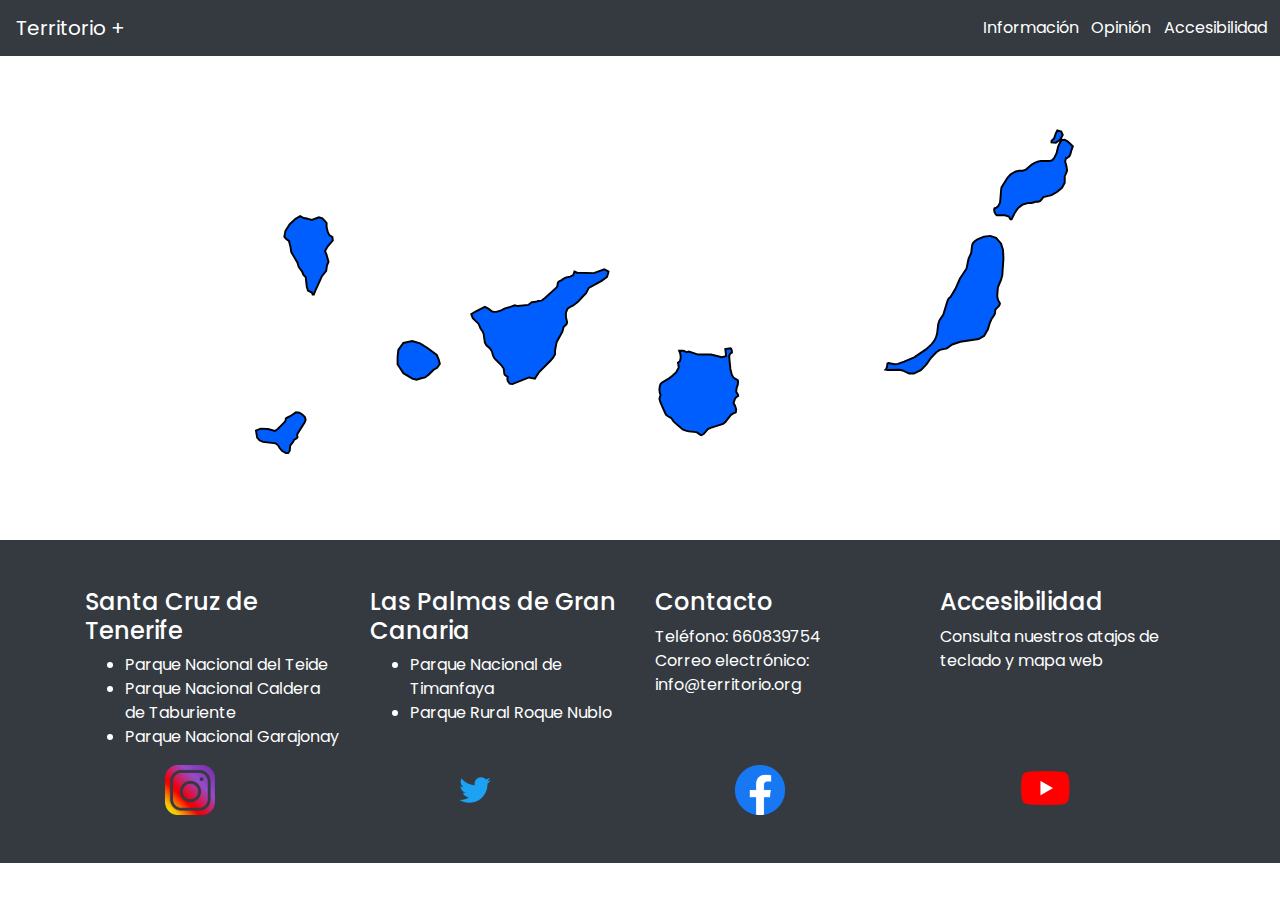
<file: index.html>
<!DOCTYPE html>
<html lang="es">
<head>
<meta charset="UTF-8">
<meta name="viewport" content="width=device-width, initial-scale=1.0">
<link rel="icon" href="./img/logo.png" type="image/x-icon">
<link rel="stylesheet" href="https://stackpath.bootstrapcdn.com/bootstrap/4.5.2/css/bootstrap.min.css">
<link href="https://fonts.googleapis.com/css2?family=Poppins:wght@500;600&display=swap" rel="stylesheet" />
<link rel="stylesheet" href="./css/style.css">
<link rel="stylesheet" href="./css/map.css">
<link rel="stylesheet" href="./css/rrss.css">
<script src="https://code.jquery.com/jquery-3.6.4.min.js"></script>
<script src="./src/atajos.js"></script>
<title>Territorio+</title>
</head>
<body>
<header>
  <nav class="navbar navbar-expand-lg navbar-dark bg-dark">
    <a class="navbar-brand" href="./index.html" id="brand">Territorio +</a>
    <button class="navbar-toggler" type="button" data-toggle="collapse" data-target="#navbarNav" aria-controls="navbarNav" aria-expanded="false" aria-label="Toggle navigation">
      <span class="navbar-toggler-icon"></span>
    </button>
    <div class="collapse navbar-collapse" id="navbarNav">
      <ul class="navbar-nav ml-auto">
        <li class="nav-item">
          <a class="" href="./information.html">Información</a>
        </li>
        <li class="nav-item">
          <a class="" href="./opinion.html">Opinión</a>
        </li>
        <li class="nav-item">
          <a class="" href="./accessibility.html">Accesibilidad</a>
        </li>
      </ul>
    </div>
  </nav>
</header>

<main tabindex="0">
  <section id="map" class="py-5">
    <svg viewBox="-65 800 330 100" version="1.1" xmlns="http://www.w3.org/2000/svg">
        <g stroke-width="0.5" fill="none">
          <a href="./tnf.html" xlink:title="Santa Cruz de Tenerife" aria-label="Santa Cruz de Tenerife">
            <path d="M13.5 882.2l-1.8 2.8-0.1 0.3 0.1 0.6-0.2 0.3-0.7 0.4-0.2 0.5-0.6 0.7-0.2 0.4-0.1 1.2-0.4 0.6-0.6 0-1-0.6-0.6-0.7-0.4-0.7-0.6-0.5-3.3-0.4-0.9-0.4-0.6-0.7-0.3-1.8 1.2-0.5 1.9 0.1 1.8 0.5 0.7-0.5 1.7-1.7 0.3-0.4 0.1-0.6 0.2-0.2 0.9-0.4 1.5-1 0.9 0.1 0.8 0.5 0.6 0.6 0.2 0.7-0.3 0.8z m30.1-11.5l-1.2 0.4-1.1-0.3-2.3-1.4-1.5-2.3 0-1.8 0.2-1.9 1.3-1.8 2.3-0.5 2 0.6 1.9 1.2 2.4 1.8 0.5 1.2 0.3 1.1-0.7 1-0.9 0.5-1.3 1.3-0.9 0.7-1 0.2z m48.3-27.5l-0.4 1.4-1.4 1-3.3 1.8-0.7 1.4-0.9 0.9-1.2 1.3-1.3 1-0.7 0.3-0.7 0.5-0.4 1 0 1.1 0.3 1.3-0.1 0.5-0.4 0.4-0.4 0.4-0.3 1.2-1.5 2.7-0.4 2.2 0 0.9-0.5 0.9-0.7 0.8-2.9 2.9-1.1 1.7-1.5-0.3-4.3 1.7-0.7-0.1-0.5-0.7-0.1-0.5 0.1-0.6-0.4-0.2-0.4-0.3-0.1-0.4-0.1-1-0.1-0.3-0.6-0.8-1.7-1.7-0.4-0.8-0.3-1.1-0.6-0.8-0.8-0.7-0.4-0.7-0.3-2.2-0.2-0.5-0.6-0.9-0.5-1.2-1.5-1.5-0.4-1 1.1-0.7 2.4-1.2 0.8 0.4 1.1 0.8 0.5 0.1 0.6 0 1.2-0.4 1-0.5 1.4-0.4 1.1-0.4 0.8 0.2 2.7-0.3 0.9-0.7 1.1-0.1 0.5-0.2 0.9-0.1 0.9-0.7 3-2.7 0.2-0.4 0.1-0.7 0.2-0.4 0.8-0.4 0.4-0.3 0.8-0.4 1-0.2 0.8-0.4 0.3-0.9 0.7 0.3 4.3 0.1 2.7-1 1.1 0.6z m-77.5-13.6l1 0.3 1.8-0.7 0.9 0.3 0.7 0.7 0.4 0.5 0 1 0.3 1.3 0.4 0.8 0.8 0.5 0.1 0.9-1.3 1.5-0.7 1.2 0.4 1 0.5 1.8-0.4 0.9-0.2 1.4-1.1 1.4-0.9 2-0.8 1.7-0.4 1-0.3 0-0.2-0.5-1-0.5-0.3-1-0.3-2.5-0.6-0.6-0.3-0.8-0.9-1.2-0.3-1.1-1.6-2.7-0.2-1.3-0.4-1.6-0.7-0.5-0.5-0.6 0.3-1.5 1.1-1.7 1.5-1.4 1.2-0.7 0.9 0.5 1.1 0.2z" id="ESP5842" name="Santa Cruz de Tenerife"></path>
          </a>
          <a href="./gc.html" xlink:title="Las Palmas de Gran Canaria" aria-label="Las Palmas de Gran Canaria">
            <path d="M123 864.9l0.1 1.4 0.2 2 0.4 1.6 0.4 0.6 0.4 0.3 0.7 0.4 0.1 0.4-0.1 0.8-0.3 0.9-0.1 0.9 0.5 0.8 0 0.3-0.5 0.3-0.3 0.4-0.4 1.1 0.4 0.7 0.3 0.9-0.1 0.8-0.7 0.3-0.6 0.4-1.4 1.8-0.6 0.5-3.2 1-0.7 0.3-1.1 1.3-0.6 0.3-0.4-0.2-0.5-0.4-0.4-0.2-1.9-0.2-0.8-0.2-0.8-0.3-2.3-2-0.6-0.9-0.9-0.5-0.4-0.3-0.2-0.3-1.3-2.9-0.3-1 0.3-1-0.2-0.6-0.1-0.8 0.1-0.8 0.2-0.6 0.4-0.4 1.7-1 0.8-0.6 1.1-1 0.7-1.3-0.2-1.2 0.5-0.4 0.2-0.9-0.1-1-0.3-0.8 1 0 0.4 0.1 0.5 0.3 0.6-0.2 2.4 0.8 3.3 0 2.8 0.7 1.1-0.3-0.2-1.8 1.3-0.2 0.2 0.1 0.2 0.6 0 0.4-0.4 0.2-0.3 0.6z m52 0.6l-1.2 1.7-1.4 1.4-1.8 0.9-1.2 0-1.7-0.8-0.9-0.2-2.9 0.1-0.6-0.1 0.2-0.2 0.2-0.6 0.1-0.8 0.3-0.1 1.5 0.3 0.9-0.1 1.6-0.6 2.6-1.1 3.1-2.1 1.4-1.3 0.7-0.9 0.4-0.8 0.3-1 0.3-2.5 0.3-0.9 1-1.5 1.1-3.6 0.3-0.6 0.5-0.4 1.3-2.2 1.1-2.5 1.7-2.6 0.5-2.5 0.7-1.5 0.2-1.8 0.2-0.7 0.5-0.5 0.7-0.5 1.7-0.7 1.6-0.2 1.5 0.5 1.3 1.5 0.5 1.7 0.1 2.2-0.3 4.3-0.3 1.1-0.8 1.9-0.1 0.7-0.1 1.7 0.1 0.5 0.1 0.4 0.4 0.7 0.1 0.3-0.2 0.5-0.8 0.8-0.2 0.3-0.1 0.9-0.2 0.5-0.7 1-0.4 0.9-0.5 1.7-1 1.7-1.4 0.8-4.7 0.7-2.1 0.7-1.4 1-1.8 0.4-0.9 0.6-1.4 1.5z m34.8-51.4l-0.2 0.7 0.2 0.7 0.2 0.8 0.1 0.9-0.1 0.3-0.3 0.7-0.2 0.4 0 0.4 0 0.9 0 0.4-0.7 1.3-1.3 1.1-1.4 0.8-2.1 0.5-0.4 0.5-0.4 0.5-0.5 0.2-0.7 0-1 0.3-0.8 0-1.5 0.4-1.2 0.9-0.9 1.3-0.8 1.6-0.3 0-0.4-0.7-1-0.3-2.1 0-0.3-0.3-0.3-0.6-0.1-0.6 0.1-0.3 0.5-0.2 0.4-0.3 0.5-0.9 0.1-0.8 0.2-2.5 0.1-0.7 1.5-2.4 0.8-0.9 0.6-0.4 0.8-0.4 0.8-0.2 1 0 0.8-0.3 1.5-1.3 0.9-0.5 0.8-0.3 0.7-0.1 2.3 0 0.6-0.2 0.5-0.6 0.6-1.2 0.4-1.7 0.4-0.9 0.5-0.8 0.8-0.1 0.8 0.5 1.3 1.2-0.4 1.1-0.2 0.8-0.3 0.7-0.9 0.6z m-1.5-4.9l-1.1 0.8-1.1-0.1 0-0.4 0.7-0.7 0.4-1.2 0.4-0.8 1 0.3 0.4 0.9-0.7 1.2z" id="ESP5829" name="Las Palmas"></path>          
          </a>
        </g>
    </svg>
  </section>
</main>

<footer class="py-5 bg-dark text-white" tabindex="0">
  <div class="container">
    <div class="row">
      <div class="col-lg-3" id="islasPiePaginaTf">
        <h4 tabindex="0">Santa Cruz de Tenerife</h4>
        <ul class="islas">
          <li><a alt="Parque Nacional del Teide" href="./tnf.html">Parque Nacional del Teide</a></li>
          <li><a alt="Parque Nacional Caldera de Taburiente" href="./tnf.html">Parque Nacional Caldera de Taburiente</a></li>
          <li><a alt="Parque Nacional de Garajonay" href="./tnf.html">Parque Nacional Garajonay</a></li>
        </ul>
      </div>
      <div class="col-lg-3 islas" id="islasPiePaginaGc">
        <h4 tabindex="0">Las Palmas de Gran Canaria</h4>
        <ul class="islas">
          <li><a href="./gc.html">Parque Nacional de Timanfaya</a></li>
          <li><a href="./gc.html">Parque Rural Roque Nublo</a></li>
        </ul>
      </div>
      <div class="col-lg-3">
        <h4 tabindex="0">Contacto</h4>
        <p tabindex="0">Teléfono: 660839754<br>Correo electrónico: info@territorio.org</p>
      </div>
      <div class="col-lg-3">
        <h4 tabindex="0">Accesibilidad</h4>
        <p tabindex="0">Consulta nuestros atajos de teclado y mapa web</p>
      </div>
    </div>
    <div class="row">
      <div class="col-lg-3 redesSociales">
        <img src="./img/LOGO/instagram.png" alt="Instagram">
      </div>
      <div class="col-lg-3 redesSociales">
        <img src="./img/LOGO/twitter.png" alt="Twitter">
      </div>
      <div class="col-lg-3 redesSociales">
        <img src="./img/LOGO/facebook.png" alt="Facebook">
      </div>
      <div class="col-lg-3 redesSociales">
        <img src="./img/LOGO/youtube.png" alt="Youtube">
      </div>
    </div>
  </div>      
</footer>
<script src="https://code.jquery.com/jquery-3.5.1.slim.min.js"></script>
<script src="https://cdn.jsdelivr.net/npm/@popperjs/core@2.5.3/dist/umd/popper.min.js"></script>
<script src="https://stackpath.bootstrapcdn.com/bootstrap/4.5.2/js/bootstrap.min.js"></script>
</body>
</html>
</file>
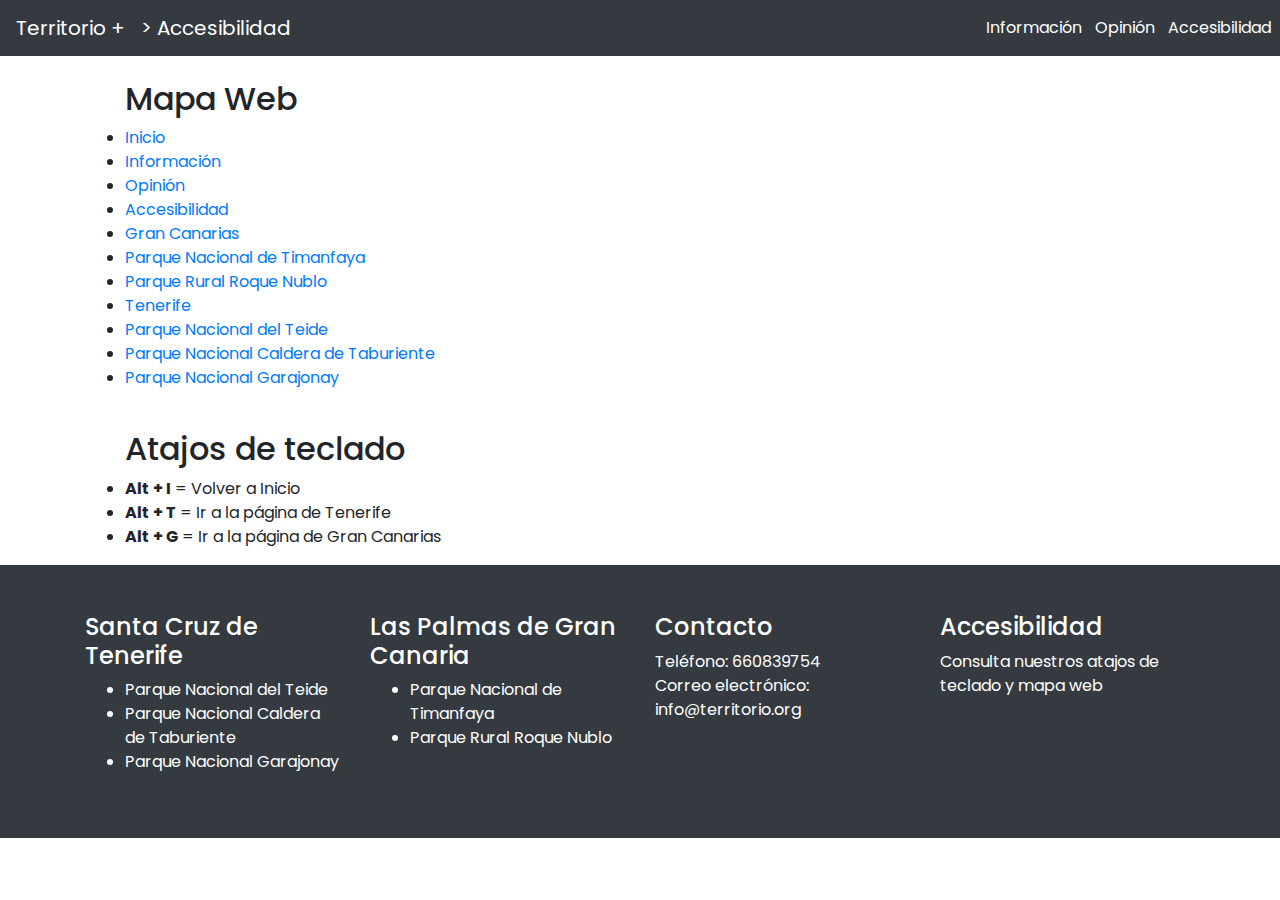
<file: accessibility.html>
<!DOCTYPE html>
<html lang="es">
<head>
<meta charset="UTF-8">
<meta name="viewport" content="width=device-width, initial-scale=1.0">
<link rel="icon" href="./img/logo.png" type="image/x-icon">
<link rel="stylesheet" href="https://stackpath.bootstrapcdn.com/bootstrap/4.5.2/css/bootstrap.min.css">
<link href="https://fonts.googleapis.com/css2?family=Poppins:wght@500;600&display=swap" rel="stylesheet" />
<link rel="stylesheet" href="./css/style.css">
<link rel="stylesheet" href="./css/map.css">
<link rel="stylesheet" href="./css/rrss.css">
<script src="https://code.jquery.com/jquery-3.6.4.min.js"></script>
<script src="./src/atajos.js"></script>
<title>Accesibilidad</title>
</head>
<body>
<header>
  <nav class="navbar navbar-expand-lg navbar-dark bg-dark">
    <a class="navbar-brand" href="./index.html" id="brand">Territorio +</a>
    <a class="navbar-brand">> Accesibilidad</a>
    <button class="navbar-toggler" type="button" data-toggle="collapse" data-target="#navbarNav" aria-controls="navbarNav" aria-expanded="false" aria-label="Toggle navigation">
      <span class="navbar-toggler-icon"></span>
    </button>
    <div class="collapse navbar-collapse" id="navbarNav">
      <ul class="navbar-nav ml-auto">
        <li class="nav-item">
          <a class="" href="./information.html">Información</a>
        </li>
        <li class="nav-item">
          <a class="" href="./opinion.html">Opinión</a>
        </li>
        <li class="nav-item">
          <a class="" href="./accessibility.html">Accesibilidad</a>
        </li>
      </ul>
    </div>
  </nav>
</header>

<main>
  <div class="container">
    <ul>
      <br>
      <h2 tabindex="0">Mapa Web</h2>
      <li><a href="./index.html">Inicio</a></li>
      <li><a href="./information.html">Información</a></li>
      <li><a href="./opinion.html">Opinión</a></li>
      <li><a href="./accessibility.html">Accesibilidad</a></li>
      <li><a href="./gc.html">Gran Canarias</a></li>
      <li><a href="./gc.html">Parque Nacional de Timanfaya</a></li>
      <li><a href="./gc.html">Parque Rural Roque Nublo</a></li>
      <li><a href="./tnf.html">Tenerife</a></li>
      <li><a href="./tnf.html">Parque Nacional del Teide</a></li>
      <li><a href="./tnf.html">Parque Nacional Caldera de Taburiente</a></li>
      <li><a href="./tnf.html">Parque Nacional Garajonay</a></li>
      <br>
    </ul>
    <ul>
      <h2 tabindex="0">Atajos de teclado</h2>
      <li><b>Alt + I</b> = Volver a Inicio</li>
      <li><b>Alt + T </b>= Ir a la página de Tenerife</li>
      <li><b>Alt + G </b>= Ir a la página de Gran Canarias</li>
    </ul>
  </div>
</main>

<footer class="py-5 bg-dark text-white" tabindex="0">
  <div class="container">
    <div class="row">
      <div class="col-lg-3" id="islasPiePaginaTf">
        <h4 tabindex="0">Santa Cruz de Tenerife</h4>
        <ul class="islas">
          <li><a href="./tnf.html">Parque Nacional del Teide</a></li>
          <li><a href="./tnf.html">Parque Nacional Caldera de Taburiente</a></li>
          <li><a href="./tnf.html">Parque Nacional Garajonay</a></li>
        </ul>
      </div>
      <div class="col-lg-3 islas" id="islasPiePaginaGc">
        <h4 tabindex="0">Las Palmas de Gran Canaria</h4>
        <ul class="islas">
          <li><a href="./gc.html">Parque Nacional de Timanfaya</a></li>
          <li><a href="./gc.html">Parque Rural Roque Nublo</a></li>
        </ul>
      </div>
      <div class="col-lg-3">
        <h4 tabindex="0">Contacto</h4>
        <p tabindex="0">Teléfono: 660839754<br>Correo electrónico: info@territorio.org</p>
      </div>
      <div class="col-lg-3">
        <h4 tabindex="0">Accesibilidad</h4>
        <p tabindex="0">Consulta nuestros atajos de teclado y mapa web</p>
      </div>
    </div>
  </div>      
</footer>
<script src="https://code.jquery.com/jquery-3.5.1.slim.min.js"></script>
<script src="https://cdn.jsdelivr.net/npm/@popperjs/core@2.5.3/dist/umd/popper.min.js"></script>
<script src="https://stackpath.bootstrapcdn.com/bootstrap/4.5.2/js/bootstrap.min.js"></script>
</body>
</html>
</file>
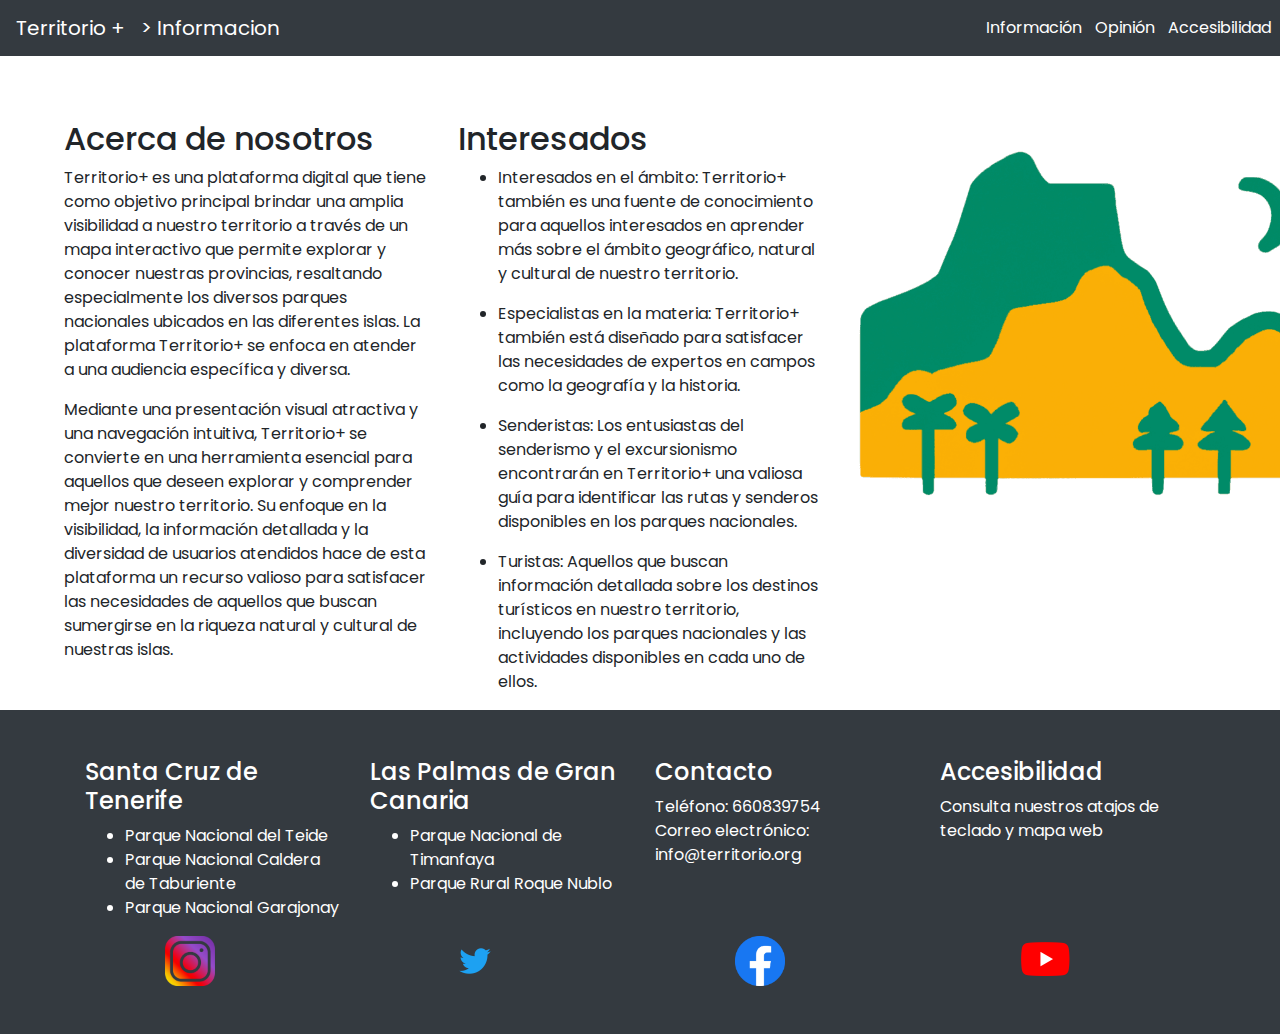
<file: information.html>
<!DOCTYPE html>
<html lang="es">
<head>
<meta charset="UTF-8">
<meta name="viewport" content="width=device-width, initial-scale=1.0">
<link rel="icon" href="./img/logo.png" type="image/x-icon">
<link rel="stylesheet" href="https://stackpath.bootstrapcdn.com/bootstrap/4.5.2/css/bootstrap.min.css">
<link href="https://fonts.googleapis.com/css2?family=Poppins:wght@500;600&display=swap" rel="stylesheet" />
<link rel="stylesheet" href="./css/style.css">
<link rel="stylesheet" href="./css/rrss.css">
<script src="https://code.jquery.com/jquery-3.6.4.min.js"></script>
<script src="./src/atajos.js"></script>
<title>Información Territorio+</title>
</head>
<body>
<header>
  <nav class="navbar navbar-expand-lg navbar-dark bg-dark">
    <a class="navbar-brand" href="./index.html" id="brand">Territorio +</a>
    <a class="navbar-brand">> Informacion</a>
    <button class="navbar-toggler" type="button" data-toggle="collapse" data-target="#navbarNav" aria-controls="navbarNav" aria-expanded="false" aria-label="Toggle navigation">
      <span class="navbar-toggler-icon"></span>
    </button>
    <div class="collapse navbar-collapse" id="navbarNav">
      <ul class="navbar-nav ml-auto">
        <li class="nav-item">
          <a class="" href="./information.html">Información</a>
        </li>
        <li class="nav-item">
          <a class="" href="./opinion.html">Opinión</a>
        </li>
        <li class="nav-item">
          <a class="" href="./accessibility.html">Accesibilidad</a>
        </li>
      </ul>
    </div>
  </nav>
</header>

<div id="divInformacion">
  <div class="row" >
    <div class="col-lg-4">
      <h2 tabindex="0">Acerca de nosotros</h2>
      <p> 
        Territorio+ es una plataforma digital que tiene como objetivo principal brindar una amplia visibilidad a nuestro territorio a través de un 
        mapa interactivo que permite explorar y conocer nuestras provincias, resaltando especialmente los diversos parques nacionales ubicados en las diferentes islas.
        La plataforma Territorio+ se enfoca en atender a una audiencia específica y diversa.
      </p>
      <p>
        Mediante una presentación visual atractiva y una navegación intuitiva, Territorio+ se convierte en una herramienta esencial para aquellos que deseen explorar 
        y comprender mejor nuestro territorio. Su enfoque en la visibilidad, la información detallada y la diversidad de usuarios atendidos hace de esta plataforma un recurso valioso para satisfacer 
        las necesidades de aquellos que buscan sumergirse en la riqueza natural y cultural de nuestras islas.
      </p>
      <br>
    </div>
    <div class="col-lg-4">
      <h2 tabindex="0">Interesados</h2>
      <ul>
        <li><p>Interesados en el ámbito: Territorio+ también es una fuente de conocimiento para aquellos interesados en aprender más sobre el ámbito geográfico, natural y cultural de nuestro territorio.</p>
        <li><p>Especialistas en la materia: Territorio+ también está diseñado para satisfacer las necesidades de expertos en campos como la geografía y la historia.</p>
        <li><p>Senderistas: Los entusiastas del senderismo y el excursionismo encontrarán en Territorio+ una valiosa guía para identificar las rutas y senderos disponibles en los parques nacionales.</p></li>
        <li><p>Turistas: Aquellos que buscan información detallada sobre los destinos turísticos en nuestro territorio, incluyendo los parques nacionales y las actividades disponibles en cada uno de ellos.</p> 
      </ul>
    </div>
    <div class="col-lg-4">
      <img src="./img/logo.png" alt="Territorio +" width="500em">
    </div>
  </div>
</div>

<footer class="py-5 bg-dark text-white" tabindex="0">
  <div class="container">
    <div class="row">
      <div class="col-lg-3" id="islasPiePaginaTf">
        <h4 tabindex="0">Santa Cruz de Tenerife</h4>
        <ul class="islas">
          <li><a href="./tnf.html">Parque Nacional del Teide</a></li>
          <li><a href="./tnf.html">Parque Nacional Caldera de Taburiente</a></li>
          <li><a href="./tnf.html">Parque Nacional Garajonay</a></li>
        </ul>
      </div>
      <div class="col-lg-3 islas" id="islasPiePaginaGc">
        <h4 tabindex="0">Las Palmas de Gran Canaria</h4>
        <ul class="islas">
          <li><a href="./gc.html">Parque Nacional de Timanfaya</a></li>
          <li><a href="./gc.html">Parque Rural Roque Nublo</a></li>
        </ul>
      </div>
      <div class="col-lg-3">
        <h4 tabindex="0">Contacto</h4>
        <p tabindex="0">Teléfono: 660839754<br>Correo electrónico: info@territorio.org</p>
      </div>
      <div class="col-lg-3">
        <h4 tabindex="0">Accesibilidad</h4>
        <p tabindex="0">Consulta nuestros atajos de teclado y mapa web</p>
      </div>
    </div>
    <div class="row">
      <div class="col-lg-3 redesSociales">
        <img src="./img/LOGO/instagram.png" alt="Instagram">
      </div>
      <div class="col-lg-3 redesSociales">
        <img src="./img/LOGO/twitter.png" alt="Twitter">
      </div>
      <div class="col-lg-3 redesSociales">
        <img src="./img/LOGO/facebook.png" alt="Facebook">
      </div>
      <div class="col-lg-3 redesSociales">
        <img src="./img/LOGO/youtube.png" alt="Youtube">
      </div>
    </div>
  </div>      
</footer>
<script src="https://code.jquery.com/jquery-3.5.1.slim.min.js"></script>
<script src="https://cdn.jsdelivr.net/npm/@popperjs/core@2.5.3/dist/umd/popper.min.js"></script>
<script src="https://stackpath.bootstrapcdn.com/bootstrap/4.5.2/js/bootstrap.min.js"></script>
</body>
</html>
</file>
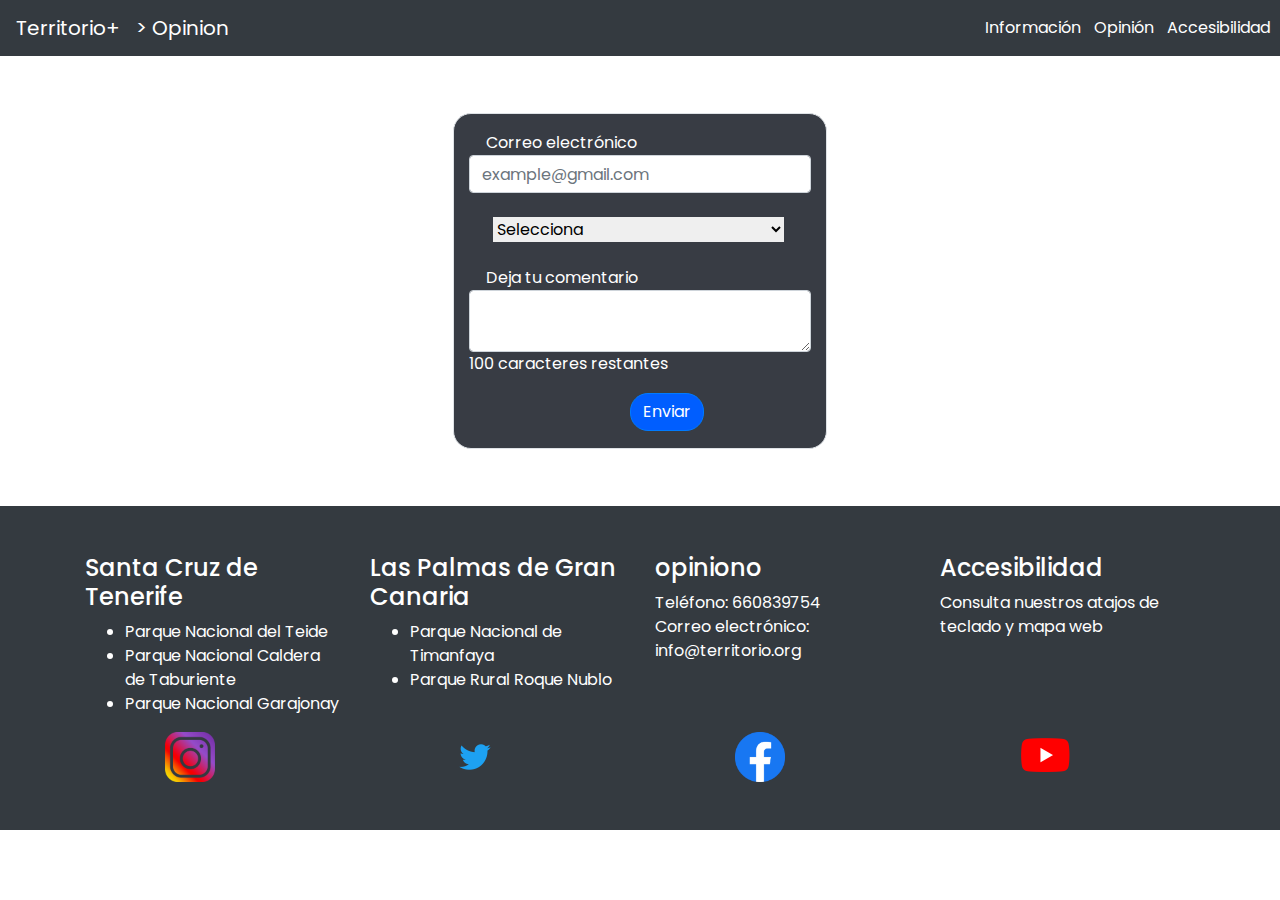
<file: opinion.html>
<!DOCTYPE html>
<html lang="es">
<head>
<meta charset="UTF-8">
<meta name="viewport" content="width=device-width, initial-scale=1.0">
<link href="https://fonts.googleapis.com/css2?family=Poppins:wght@500;600&display=swap" rel="stylesheet" />
<link rel="icon" href="./img/logo.png" type="image/x-icon">
<link rel="stylesheet" href="https://stackpath.bootstrapcdn.com/bootstrap/4.5.2/css/bootstrap.min.css">
<link rel="stylesheet" href="https://cdnjs.cloudflare.com/ajax/libs/font-awesome/5.15.3/css/all.min.css">
<link rel="stylesheet" href="./css/style.css">
<link rel="stylesheet" href="./css/rrss.css">
<link rel="stylesheet" href="./css/opinion.css">
<script src="https://code.jquery.com/jquery-3.6.4.min.js"></script>
<script src="./src/opinion.js"></script>
<title>Opinion</title>
</head>
<body>
<header>
  <nav class="navbar navbar-expand-lg navbar-dark bg-dark">
    <a class="navbar-brand" href="./index.html">Territorio+</a>
    <a class="navbar-brand">> Opinion</a>
    <button class="navbar-toggler" type="button" data-toggle="collapse" data-target="#navbarNav" aria-controls="navbarNav" aria-expanded="false" aria-label="Toggle navigation">
      <span class="navbar-toggler-icon"></span>
    </button>
    <div class="collapse navbar-collapse" id="navbarNav">
      <ul class="navbar-nav ml-auto">
        <li class="nav-item">
          <a class="" href="./information.html">Información</a>
        </li>
        <li class="nav-item">
          <a class="" href="./opinion.html">Opinión</a>
        </li>
        <li class="nav-item">
          <a class="" href="./accessibility.html">Accesibilidad</a>
        </li>
      </ul>
    </div>
  </nav>
</header>

<main tabindex="0">
  <div class="border">
    <div class="container">
      <label for="exampleFormControlInput1" class="form-label" id="formControl">Correo electrónico</label>
      <input type="email" class="form-control" id="emailInput" placeholder="example@gmail.com">  
      <select id="selectInput" class="form-select" aria-label="Default select example" onfocus="highlightSection(this)" onblur="removeHighlight(this)">
        <option selected>Selecciona</option>
        <option value="1">Teide</option>
        <option value="2">Taburiente</option>
        <option value="3">Garajonay</option>
        <option value="4">Roque Nublo</option>
        <option value="5">Timanfaya</option>
      </select>
      <label id="comments" for="exampleFormControlTextarea1" class="form-label">Deja tu comentario</label>
      <textarea class="form-control" id="textareaInput" oninput="limitTextareaHeight(this, 200)"></textarea>
      <span id="charactersRemaining">100 caracteres restantes</span>
      <span id="habilitar"></span>
      <button id="submitButton" type="submit" class="btn btn-primary">Enviar</button>
    </div>
  </div>
  <!-- <div class="mb-3 border">
    <label for="exampleFormControlInput1" class="form-label">Correo electrónico</label>
    <input type="email" class="form-control" id="exampleFormControlInput1" placeholder="example@gmail.com">
  <select class="form-select" aria-label="Default select example">
    <option selected>Selecciona</option>
    <option value="1">Teide</option>
    <option value="2">Taburiente</option>
    <option value="3">Garajonay</option>
    <option value="4">Roque Nublo</option>
    <option value="5">Timanfaya</option>
  </select>
  <div class="mb-3">
    <label id="comments" for="exampleFormControlTextarea1" class="form-label">Deja tu comentario</label>
    <textarea class="form-control" id="exampleFormControlTextarea1" ></textarea>
  </div>
  <div class="mb-3">
    <button type="submit" class="btn btn-primary">Enviar</button>
  </div> -->
</main>

<footer class="py-5 bg-dark text-white" tabindex="0">
  <div class="container">
    <div class="row">
      <div class="col-lg-3" id="islasPiePaginaTf">
        <h4 tabindex="0">Santa Cruz de Tenerife</h4>
        <ul class="islas">
          <li><a href="./tnf.html">Parque Nacional del Teide</a></li>
          <li><a href="./tnf.html">Parque Nacional Caldera de Taburiente</a></li>
          <li><a href="./tnf.html">Parque Nacional Garajonay</a></li>
        </ul>
      </div>
      <div class="col-lg-3 islas" id="islasPiePaginaGc">
        <h4 tabindex="0">Las Palmas de Gran Canaria</h4>
        <ul class="islas">
          <li><a href="./gc.html">Parque Nacional de Timanfaya</a></li>
          <li><a href="./gc.html">Parque Rural Roque Nublo</a></li>
        </ul>
      </div>
      <div class="col-lg-3">
        <h4 tabindex="0">opiniono</h4>
        <p tabindex="0">Teléfono: 660839754<br>Correo electrónico: info@territorio.org</p>
      </div>
      <div class="col-lg-3">
        <h4 tabindex="0">Accesibilidad</h4>
        <p tabindex="0">Consulta nuestros atajos de teclado y mapa web</p>
      </div>
    </div>
    <div class="row">
      <div class="col-lg-3 redesSociales">
        <img src="./img/LOGO/instagram.png" alt="Instagram">
      </div>
      <div class="col-lg-3 redesSociales">
        <img src="./img/LOGO/twitter.png" alt="Instagram">
      </div>
      <div class="col-lg-3 redesSociales">
        <img src="./img/LOGO/facebook.png" alt="Instagram">
      </div>
      <div class="col-lg-3 redesSociales">
        <img src="./img/LOGO/youtube.png" alt="Instagram">
      </div>
    </div>
  </div>      
</footer>
<script src="https://code.jquery.com/jquery-3.5.1.slim.min.js"></script>
<script src="https://cdn.jsdelivr.net/npm/@popperjs/core@2.5.3/dist/umd/popper.min.js"></script>
<script src="https://stackpath.bootstrapcdn.com/bootstrap/4.5.2/js/bootstrap.min.js"></script>
</body>
</html>
</file>
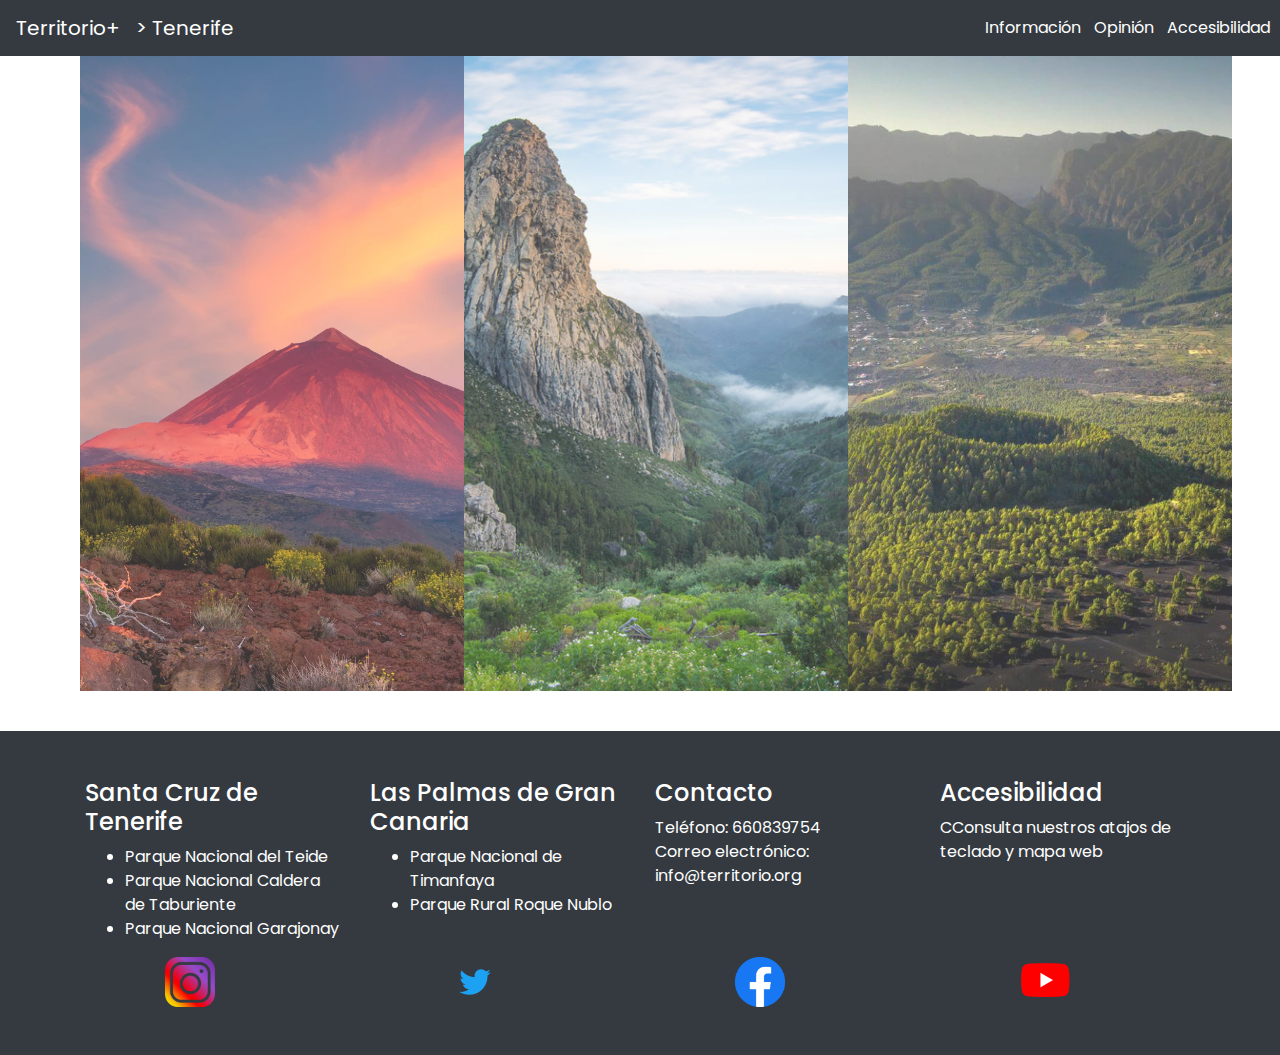
<file: tnf.html>
<!DOCTYPE html>
<html lang="es">
<head>
<meta charset="UTF-8">
<meta name="viewport" content="width=device-width, initial-scale=1.0">
<link rel="icon" href="./img/logo.png" type="image/x-icon">
<script src="https://code.jquery.com/jquery-3.6.4.min.js"></script>
<link rel="stylesheet" href="https://stackpath.bootstrapcdn.com/bootstrap/4.5.2/css/bootstrap.min.css">
<link href="https://fonts.googleapis.com/css2?family=Poppins:wght@500;600&display=swap" rel="stylesheet" />
<link rel="stylesheet" href="./css/style.css">
<link rel="stylesheet" href="./css/tnf.css">
<link rel="stylesheet" href="./css/rrss.css">
<script src="https://code.jquery.com/jquery-3.6.4.min.js"></script>
<script src="./src/atajos.js"></script>
<script src="./src/islas.js"></script>
<title>Territorio+</title>
</head>
<body>
<!-- HEADER -->
<header>
  <nav class="navbar navbar-expand-lg navbar-dark bg-dark">
    <a class="navbar-brand" href="./index.html" id="brand">Territorio+</a>
    <a class="navbar-brand">> Tenerife</a>
    <button class="navbar-toggler" type="button" data-toggle="collapse" data-target="#navbarNav" aria-controls="navbarNav" aria-expanded="false" aria-label="Toggle navigation">
      <span class="navbar-toggler-icon"></span>
    </button>
    <div class="collapse navbar-collapse" id="navbarNav">
      <ul class="navbar-nav ml-auto">
        <li class="nav-item">
          <a class="" href="./information.html">Información</a>
        </li>
        <li class="nav-item">
          <a class="" href="./opinion.html">Opinión</a>
        </li>
        <li class="nav-item">
          <a class="" href="./accessibility.html">Accesibilidad</a>
        </li>
      </ul>
    </div>
  </nav>
</header>
<!-- CONTENT -->
<main tabindex="0">
  <section id="images">
    <img id="teide" tabindex="0" src="./img/TNF/teide.jpeg" alt="Parque Nacional Teide" class="img">
    <img id="garajonay" tabindex="0" src="./img/TNF/garajonay.jpeg" alt="Parque Nacional Garajonay" class="img">
    <img id="taburiente" tabindex="0" src="./img/TNF/taburiente.jpeg" alt="Parque Nacional Taburiente" class="img">
    <!-- <img src="#" alt="" class="img"> -->
  </section>
  <div class="page" id="default">
    <h1 tabindex="0"></h1>
    <p tabindex="0"class="content"></p>
  </div>
</main>
<!-- FOOTER -->
<footer class="py-5 bg-dark text-white" tabindex="0">
  <div class="container">
    <div class="row">
      <div class="col-lg-3" id="islasPiePaginaTf">
        <h4 tabindex="0">Santa Cruz de Tenerife</h4>
        <ul class="islas">
          <li><a href="./tnf.html">Parque Nacional del Teide</a></li>
          <li><a href="./tnf.html">Parque Nacional Caldera de Taburiente</a></li>
          <li><a href="./tnf.html">Parque Nacional Garajonay</a></li>
        </ul>
      </div>
      <div class="col-lg-3 islas" id="islasPiePaginaGc">
        <h4 tabindex="0">Las Palmas de Gran Canaria</h4>
        <ul class="islas">
          <li><a href="./gc.html">Parque Nacional de Timanfaya</a></li>
          <li><a href="./gc.html">Parque Rural Roque Nublo</a></li>
        </ul>
      </div>
      <div class="col-lg-3">
        <h4 tabindex="0">Contacto</h4>
        <p tabindex="0">Teléfono: 660839754<br>Correo electrónico: info@territorio.org</p>
      </div>
      <div class="col-lg-3">
        <h4 tabindex="0">Accesibilidad</h4>
        <p tabindex="0">CConsulta nuestros atajos de teclado y mapa web</p>
      </div>
    </div>
    <div class="row">
      <div class="col-lg-3 redesSociales">
        <img src="./img/LOGO/instagram.png" alt="Instagram">
      </div>
      <div class="col-lg-3 redesSociales">
        <img src="./img/LOGO/twitter.png" alt="Twitter">
      </div>
      <div class="col-lg-3 redesSociales">
        <img src="./img/LOGO/facebook.png" alt="Facebook">
      </div>
      <div class="col-lg-3 redesSociales">
        <img src="./img/LOGO/youtube.png" alt="Youtube">
      </div>
    </div>
  </div>      
</footer>
<script src="https://code.jquery.com/jquery-3.5.1.slim.min.js"></script>
<script src="https://cdn.jsdelivr.net/npm/@popperjs/core@2.5.3/dist/umd/popper.min.js"></script>
<script src="https://stackpath.bootstrapcdn.com/bootstrap/4.5.2/js/bootstrap.min.js"></script>
</body>
</html>
</file>
<file: css/style.css>
* {
  font-family: 'Poppins';
}

#navbarNav li a {
  color: white;
}

#navbarNav li a:hover {
  color: #52f952;
}

#navbarNav ul {
margin-right: 2%;
}

#navbarNav li {
  padding-right: 5%;
}

.islas li a {
  color: white;
}

.islas li a:hover {
  color: #52f952;
}

#brand:hover {
  text-decoration: underline;
  color: #52f952;
}

#divInformacion {
  flex: left;
  margin-left: 4em;
  margin-right: 4em;
  margin-top: 4em;
}

.image-container {
  position: relative;
  display: inline-block;
}

.image-overlay {
  position: absolute;
  top: 0;
  left: 0;
  background-color: rgba(0, 0, 0, 0.7);
  color: #fff;
  padding: 10px;
  opacity: 0;
  transition: opacity 0.3s ease;
}

.image-container:hover .image-overlay {
  opacity: 1;
}
</file>
<file: css/map.css>
#map path {
  stroke: black;
  fill: #005eff;
}

#map :hover {
  fill: #8400ff;
}
</file>
<file: css/rrss.css>
.redesSociales img {
  margin-left: 5em;
  width: 50px;
  height: 50px;
}

.redesSociales img:hover {
  cursor: pointer;
}
</file>
<file: css/opinion.css>
main {
  height: 50vh;
  max-height: 60vh;
  display: flex;
  justify-content: center;
  align-items: center;
  background-color: #fff;
}

main * {
  margin: 0;
  padding: 0;
  border: 0;
  outline: none;
  box-sizing: border-box;
}

.border {
  position: absolute;
  border-radius: 18px;
  background-color: #383c44;
}

.container #formControl {
  margin-left: 5%;
  margin-top: 5%;
}

.container #comments {
  margin-left: 5%;
}

.container label {
  color: white;
}

.container select {
  width: 85%;
  display: flex;
  position: relative;
  margin: 7%;
}

.container textarea {
  max-height: 200px;
  overflow-y: auto;
}

.select-highlight {
  background-color: yellow;
}   

.container button {
  margin: 5%;
  display: flex;
  position: relative;
  left: 9em;
  background-color: #005eff;
  border-radius: 18px;
}

.container button:hover {
  background-color: #2776ff;
  border-radius: 18px;
}

span {
  color: red;
}

#charactersRemaining {
  color: white;
}
</file>
<file: css/tnf.css>
#images {
  display: flex;
  position: relative;
  left: 5em;
  width: 90%;
  height: 635px;
}

#images img {
  width: 0px;
  flex-grow: 1;
  object-fit: cover;
  opacity: .8;
  transition: .5s ease;
}

#images img:hover {
  cursor: crosshair;
  width: 300px;
  opacity: 1;
  filter: contrast(120%);
}

.page {
  width: 100%;
  max-width: 800px; /* Ajusta el valor máximo según tus necesidades */
  height: 0;
  padding: 20px;
  box-sizing: border-box;
  opacity: 0;
  visibility: hidden;
  transition: opacity 0.3s ease-in-out;
}

.page.show {
  height: auto;
  opacity: 1;
  visibility: visible;
}

.page h1,
.page p {
  width: 100%;
  max-width: 100%;
  margin: 0;
  padding: 0;
}
</file>
